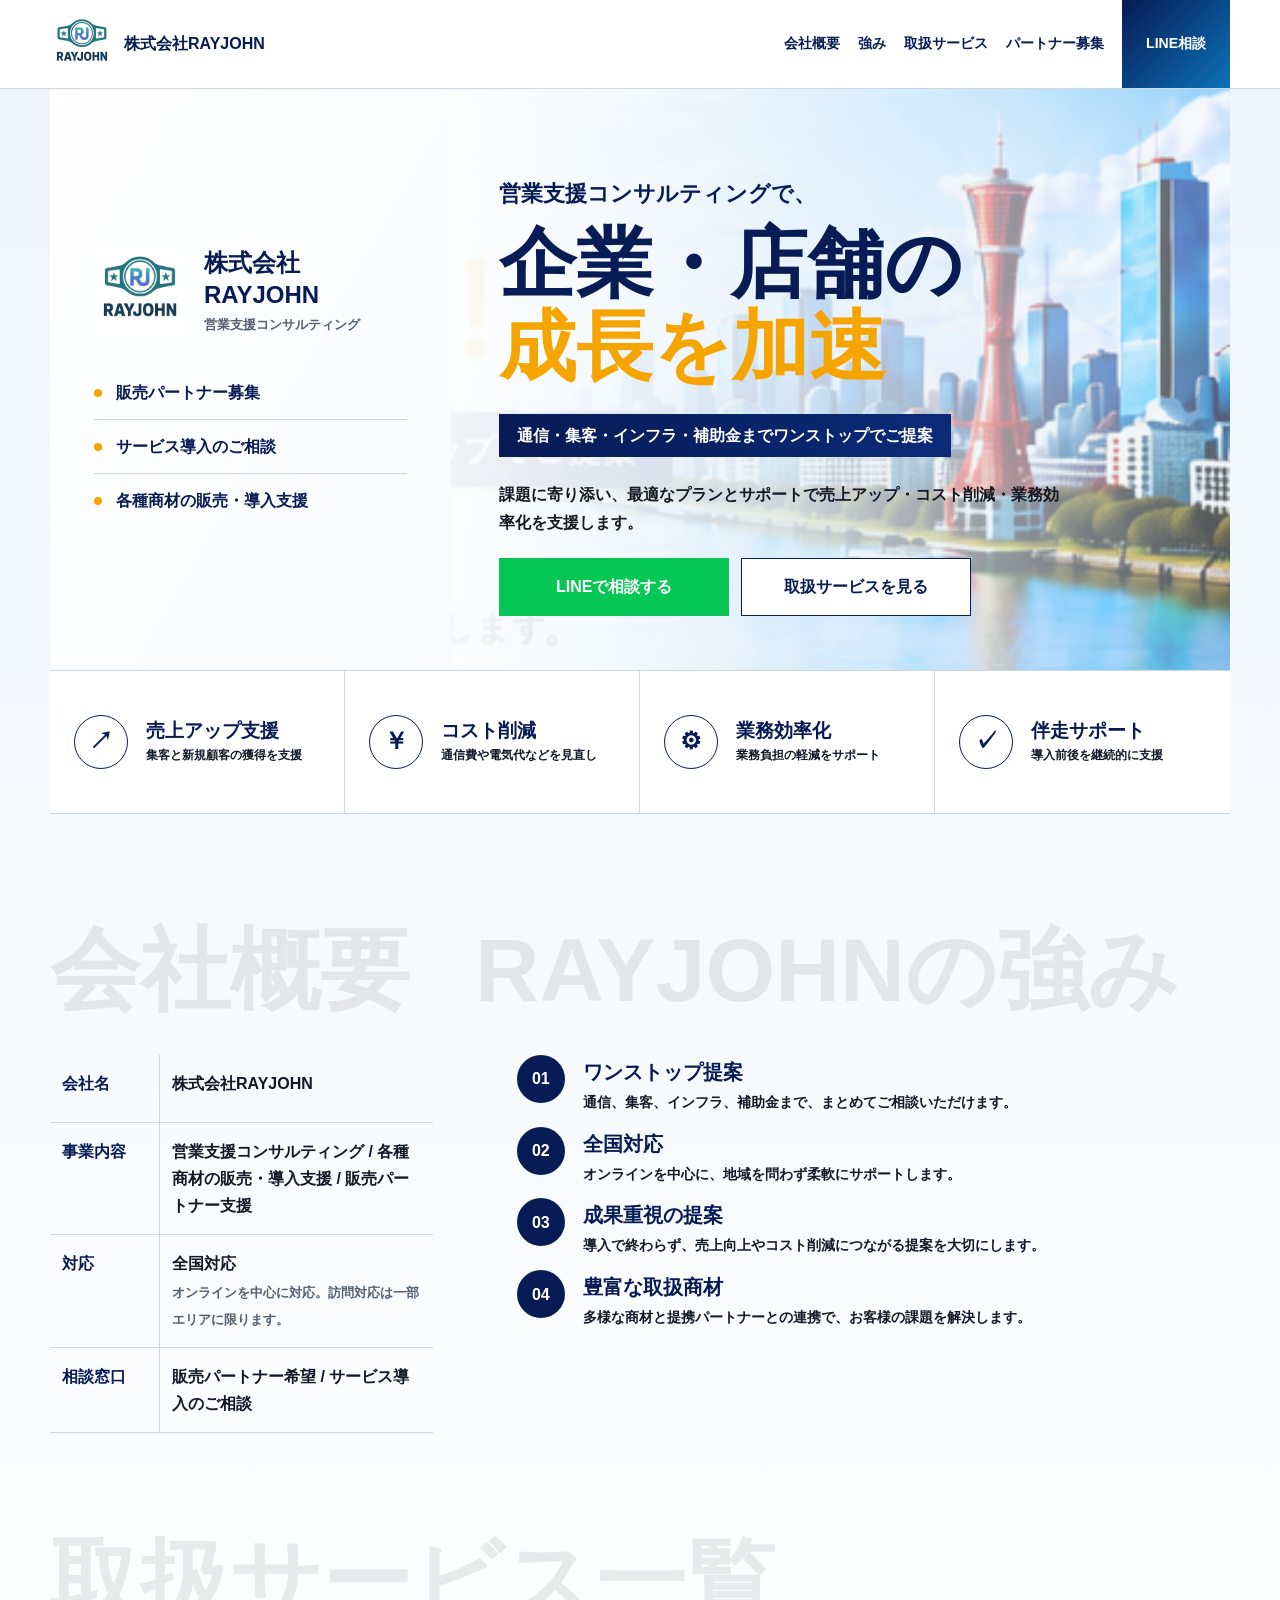
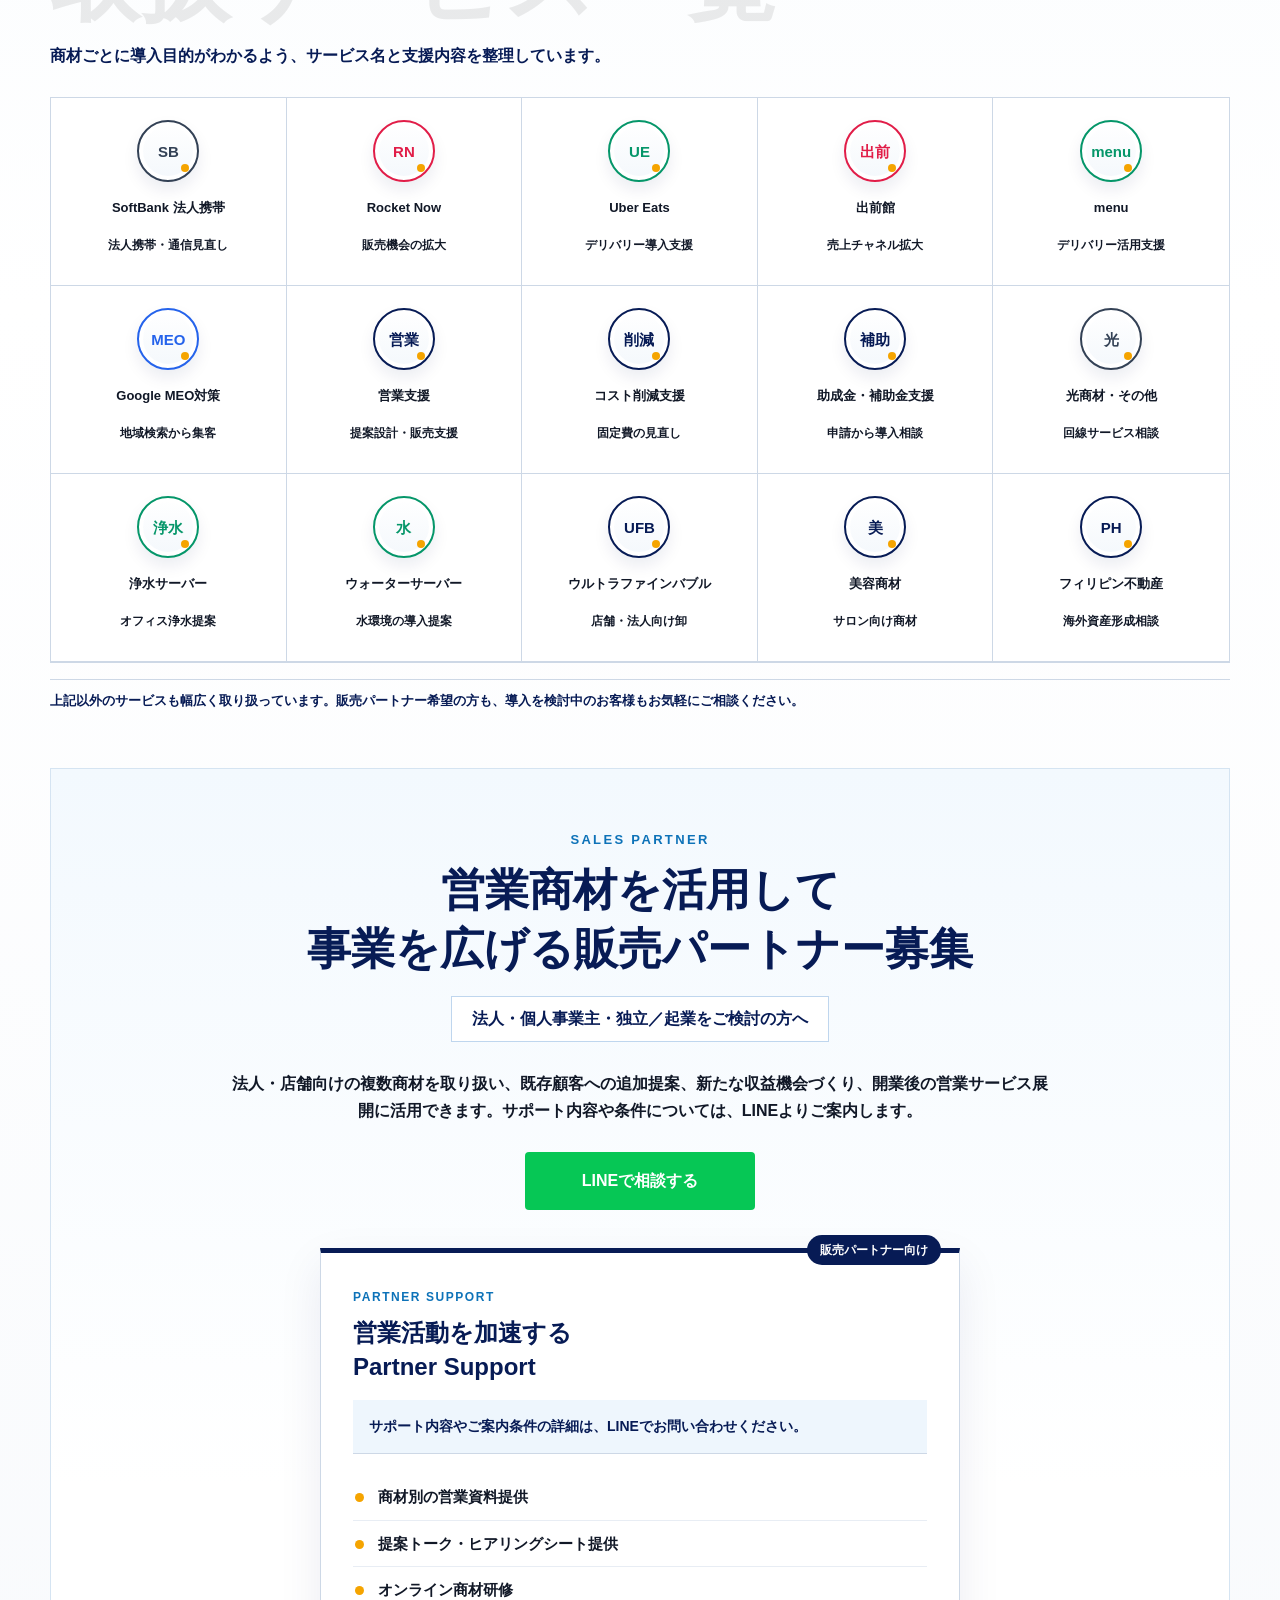
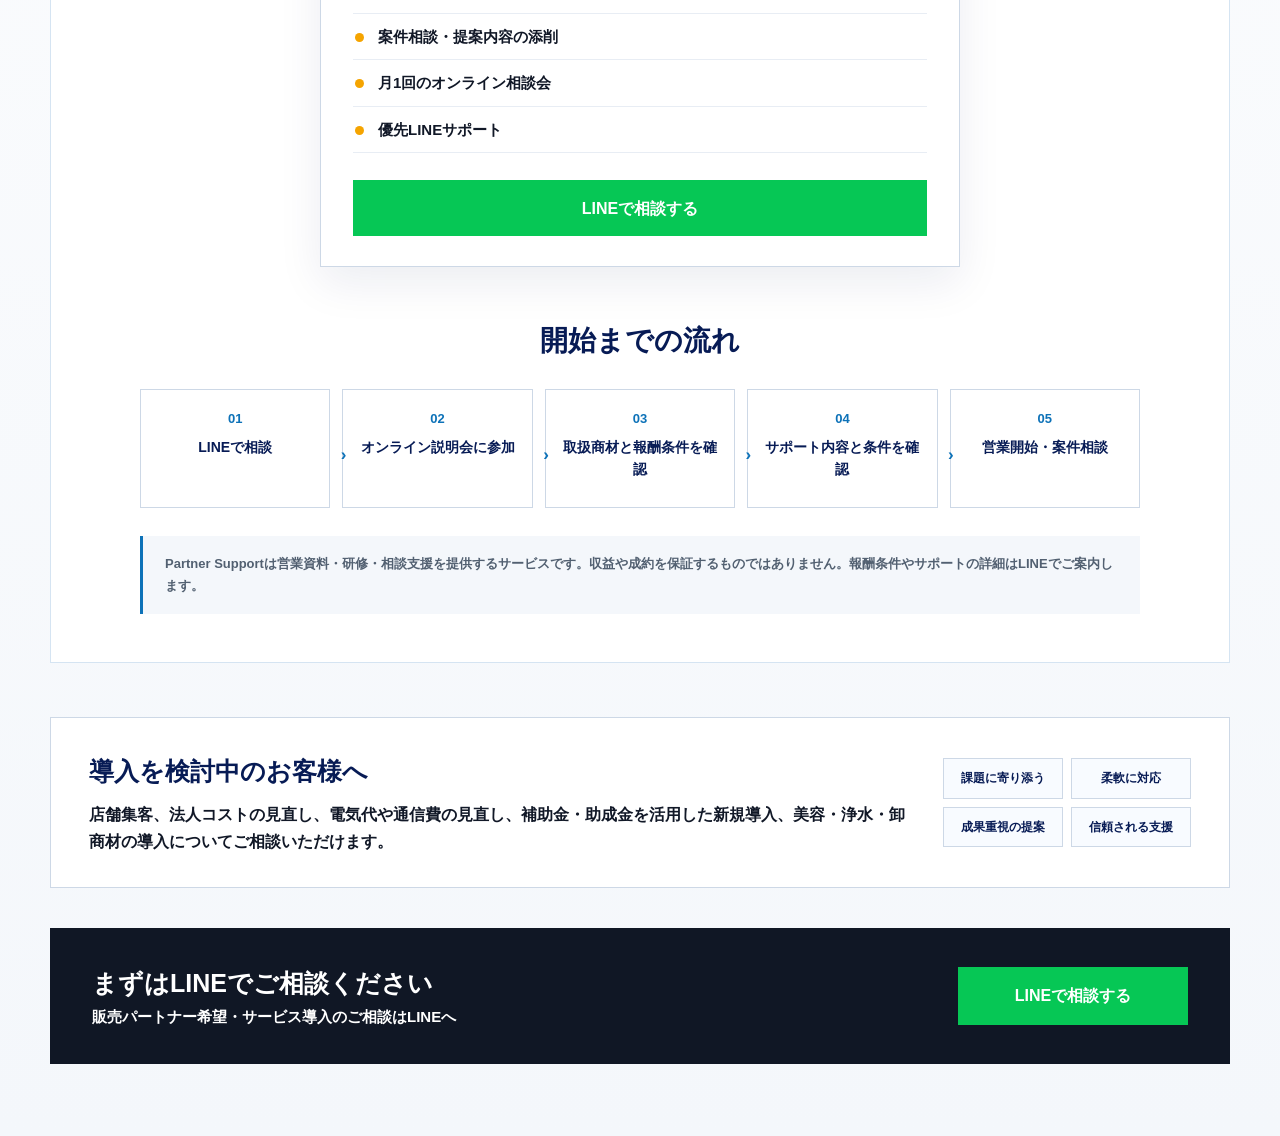
<file: index.html>
<!DOCTYPE html>
<html lang="ja">
<head>
  <meta charset="UTF-8">
  <meta name="viewport" content="width=device-width, initial-scale=1.0">
  <title>株式会社RAYJOHN | 営業支援コンサルティング</title>
  <meta name="description" content="株式会社RAYJOHNは、通信・集客・インフラ・補助金まで、企業や店舗の課題に合わせてワンストップでご提案する営業支援コンサルティング会社です。">
  <link rel="stylesheet" href="style.css?v=20260526-1">
</head>
<body>
  <header class="site-header">
    <div class="header-inner">
      <a class="brand" href="#top" aria-label="株式会社RAYJOHN トップへ">
        <img src="https://rayjohncompany.github.io/-/assets/rayjohn-logo.png" alt="RAYJOHN ロゴ">
        <span>株式会社RAYJOHN</span>
      </a>
      <button class="menu-button" type="button" aria-label="メニューを開く" aria-expanded="false">
        <span></span>
        <span></span>
        <span></span>
      </button>
      <nav class="nav" aria-label="メインメニュー">
        <a href="#overview">会社概要</a>
        <a href="#strength">強み</a>
        <a href="#services">取扱サービス</a>
        <a href="#partner">パートナー募集</a>
        <a href="#contact" class="nav-cta">LINE相談</a>
      </nav>
    </div>
  </header>

  <main id="top" class="page-shell">
    <article class="sales-sheet">
      <section class="hero-doc">
        <div class="hero-info-panel">
          <div class="hero-brand-card">
            <img src="https://rayjohncompany.github.io/-/assets/rayjohn-logo.png" alt="RAYJOHN ロゴ">
            <div>
              <p class="company-name">株式会社RAYJOHN</p>
              <span>営業支援コンサルティング</span>
            </div>
          </div>
          <ul class="hero-scope-list">
            <li>販売パートナー募集</li>
            <li>サービス導入のご相談</li>
            <li>各種商材の販売・導入支援</li>
          </ul>
        </div>

        <div class="hero-message">
          <div class="hero-city" aria-hidden="true"></div>
          <div class="hero-copy">
            <p>営業支援コンサルティングで、</p>
            <h1>企業・店舗の<br><span>成長を加速</span></h1>
            <div class="hero-ribbon">通信・集客・インフラ・補助金までワンストップでご提案</div>
            <p class="hero-lead">課題に寄り添い、最適なプランとサポートで売上アップ・コスト削減・業務効率化を支援します。</p>
            <div class="hero-actions">
              <a class="line-button" href="https://lin.ee/OEi7EAt" target="_blank" rel="noopener">LINEで相談する</a>
              <a class="outline-button" href="#services">取扱サービスを見る</a>
            </div>
          </div>
        </div>
      </section>

      <section class="support-strip" aria-label="主な支援内容">
        <div class="support-item">
          <span class="support-icon">↗</span>
          <div><h2>売上アップ支援</h2><p>集客と新規顧客の獲得を支援</p></div>
        </div>
        <div class="support-item">
          <span class="support-icon">￥</span>
          <div><h2>コスト削減</h2><p>通信費や電気代などを見直し</p></div>
        </div>
        <div class="support-item">
          <span class="support-icon">⚙</span>
          <div><h2>業務効率化</h2><p>業務負担の軽減をサポート</p></div>
        </div>
        <div class="support-item">
          <span class="support-icon">✓</span>
          <div><h2>伴走サポート</h2><p>導入前後を継続的に支援</p></div>
        </div>
      </section>

      <section class="two-column about-section">
        <div id="overview" class="document-box company-box">
          <h2 class="watermark-title">会社概要</h2>
          <dl class="company-list">
            <div><dt>会社名</dt><dd>株式会社RAYJOHN</dd></div>
            <div><dt>事業内容</dt><dd>営業支援コンサルティング / 各種商材の販売・導入支援 / 販売パートナー支援</dd></div>
            <div><dt>対応</dt><dd>全国対応<br><small>オンラインを中心に対応。訪問対応は一部エリアに限ります。</small></dd></div>
            <div><dt>相談窓口</dt><dd>販売パートナー希望 / サービス導入のご相談</dd></div>
          </dl>
        </div>
        <div id="strength" class="document-box strength-box">
          <h2 class="watermark-title">RAYJOHNの強み</h2>
          <div class="strength-list">
            <div><span>01</span><h3>ワンストップ提案</h3><p>通信、集客、インフラ、補助金まで、まとめてご相談いただけます。</p></div>
            <div><span>02</span><h3>全国対応</h3><p>オンラインを中心に、地域を問わず柔軟にサポートします。</p></div>
            <div><span>03</span><h3>成果重視の提案</h3><p>導入で終わらず、売上向上やコスト削減につながる提案を大切にします。</p></div>
            <div><span>04</span><h3>豊富な取扱商材</h3><p>多様な商材と提携パートナーとの連携で、お客様の課題を解決します。</p></div>
          </div>
        </div>
      </section>

      <section id="services" class="service-section">
        <h2 class="watermark-title">取扱サービス一覧</h2>
        <p class="section-lead">商材ごとに導入目的がわかるよう、サービス名と支援内容を整理しています。</p>
        <div class="service-table">
          <article class="service-cell"><span class="service-mark mark-neutral">SB</span><h3>SoftBank 法人携帯</h3><p>法人携帯・通信見直し</p></article>
          <article class="service-cell"><span class="service-mark mark-red">RN</span><h3>Rocket Now</h3><p>販売機会の拡大</p></article>
          <article class="service-cell"><span class="service-mark mark-green">UE</span><h3>Uber Eats</h3><p>デリバリー導入支援</p></article>
          <article class="service-cell"><span class="service-mark mark-red">出前</span><h3>出前館</h3><p>売上チャネル拡大</p></article>
          <article class="service-cell"><span class="service-mark mark-green">menu</span><h3>menu</h3><p>デリバリー活用支援</p></article>
          <article class="service-cell"><span class="service-mark mark-blue">MEO</span><h3>Google MEO対策</h3><p>地域検索から集客</p></article>
          <article class="service-cell"><span class="service-mark">営業</span><h3>営業支援</h3><p>提案設計・販売支援</p></article>
          <article class="service-cell"><span class="service-mark">削減</span><h3>コスト削減支援</h3><p>固定費の見直し</p></article>
          <article class="service-cell"><span class="service-mark">補助</span><h3>助成金・補助金支援</h3><p>申請から導入相談</p></article>
          <article class="service-cell"><span class="service-mark mark-neutral">光</span><h3>光商材・その他</h3><p>回線サービス相談</p></article>
          <article class="service-cell"><span class="service-mark mark-green">浄水</span><h3>浄水サーバー</h3><p>オフィス浄水提案</p></article>
          <article class="service-cell"><span class="service-mark mark-green">水</span><h3>ウォーターサーバー</h3><p>水環境の導入提案</p></article>
          <article class="service-cell"><span class="service-mark">UFB</span><h3>ウルトラファインバブル</h3><p>店舗・法人向け卸</p></article>
          <article class="service-cell"><span class="service-mark">美</span><h3>美容商材</h3><p>サロン向け商材</p></article>
          <article class="service-cell"><span class="service-mark">PH</span><h3>フィリピン不動産</h3><p>海外資産形成相談</p></article>
        </div>
        <p class="service-note">上記以外のサービスも幅広く取り扱っています。販売パートナー希望の方も、導入を検討中のお客様もお気軽にご相談ください。</p>
      </section>

      <section id="partner" class="partner-section">
        <div class="partner-intro">
          <p class="section-eyebrow">SALES PARTNER</p>
          <h2>営業商材を活用して<br>事業を広げる販売パートナー募集</h2>
          <p class="partner-target">法人・個人事業主・独立／起業をご検討の方へ</p>
          <p>法人・店舗向けの複数商材を取り扱い、既存顧客への追加提案、新たな収益機会づくり、開業後の営業サービス展開に活用できます。サポート内容や条件については、LINEよりご案内します。</p>
          <a class="line-button primary-line" href="https://lin.ee/OEi7EAt" target="_blank" rel="noopener">LINEで相談する</a>
        </div>

        <div class="plan-grid single-plan" aria-label="販売パートナー向けサポート内容">
          <article class="plan-card support-plan">
            <p class="plan-badge">販売パートナー向け</p>
            <p class="plan-label">PARTNER SUPPORT</p>
            <h3>営業活動を加速する<br>Partner Support</h3>
            <p class="support-guidance">サポート内容やご案内条件の詳細は、LINEでお問い合わせください。</p>
            <ul class="check-list">
              <li>商材別の営業資料提供</li>
              <li>提案トーク・ヒアリングシート提供</li>
              <li>オンライン商材研修</li>
              <li>案件相談・提案内容の添削</li>
              <li>月1回のオンライン相談会</li>
              <li>優先LINEサポート</li>
            </ul>
            <a class="card-button sub-action" href="https://lin.ee/OEi7EAt" target="_blank" rel="noopener">LINEで相談する</a>
          </article>
        </div>

        <div class="start-flow">
          <h3>開始までの流れ</h3>
          <ol>
            <li><span>01</span><strong>LINEで相談</strong></li>
            <li><span>02</span><strong>オンライン説明会に参加</strong></li>
            <li><span>03</span><strong>取扱商材と報酬条件を確認</strong></li>
            <li><span>04</span><strong>サポート内容と条件を確認</strong></li>
            <li><span>05</span><strong>営業開始・案件相談</strong></li>
          </ol>
        </div>
        <p class="disclaimer">Partner Supportは営業資料・研修・相談支援を提供するサービスです。収益や成約を保証するものではありません。報酬条件やサポートの詳細はLINEでご案内します。</p>
      </section>

      <section class="customer-section">
        <div class="customer-copy">
          <h2>導入を検討中のお客様へ</h2>
          <p>店舗集客、法人コストの見直し、電気代や通信費の見直し、補助金・助成金を活用した新規導入、美容・浄水・卸商材の導入についてご相談いただけます。</p>
        </div>
        <div class="mini-icons">
          <span>課題に寄り添う</span>
          <span>柔軟に対応</span>
          <span>成果重視の提案</span>
          <span>信頼される支援</span>
        </div>
      </section>

      <section id="contact" class="line-contact">
        <div>
          <p>まずはLINEでご相談ください</p>
          <strong>販売パートナー希望・サービス導入のご相談はLINEへ</strong>
        </div>
        <a href="https://lin.ee/OEi7EAt" target="_blank" rel="noopener">LINEで相談する</a>
      </section>
    </article>
  </main>
  <script src="script.js?v=20260526-1"></script>
</body>
</html>
</file>
<file: style.css>
:root {
  --navy: #071b55;
  --navy-2: #0b2a78;
  --blue: #0d72b8;
  --blue-soft: #eef6fd;
  --gold: #f5a400;
  --ink: #111827;
  --muted: #526071;
  --line: #cdd8e6;
  --paper: #ffffff;
  --green: #06c755;
  --shadow: 0 16px 42px rgba(7, 27, 85, 0.08);
}

* {
  box-sizing: border-box;
}

html {
  scroll-behavior: smooth;
}

body {
  margin: 0;
  color: var(--ink);
  font-family: "Helvetica Neue", Arial, "Hiragino Sans", "Yu Gothic", Meiryo, sans-serif;
  line-height: 1.7;
  background: linear-gradient(180deg, #eef5fb 0%, #fff 44%, #f4f7fb 100%);
}

img {
  display: block;
  max-width: 100%;
}

a {
  color: inherit;
}

main [id] {
  scroll-margin-top: 104px;
}

.site-header {
  position: sticky;
  top: 0;
  z-index: 30;
  border-bottom: 1px solid var(--line);
  background: rgba(255, 255, 255, 0.96);
  backdrop-filter: blur(12px);
}

.header-inner {
  display: flex;
  align-items: center;
  justify-content: space-between;
  gap: 20px;
  width: min(1180px, calc(100% - 32px));
  min-height: 88px;
  margin: 0 auto;
}

.brand {
  display: inline-flex;
  align-items: center;
  gap: 10px;
  color: var(--navy);
  font-weight: 900;
  text-decoration: none;
}

.brand img {
  width: 64px;
}

.nav {
  display: flex;
  align-items: center;
  gap: 18px;
  color: var(--navy);
  font-size: 14px;
  font-weight: 800;
}

.nav a {
  text-decoration: none;
}

.nav-cta {
  padding: 32px 24px;
  color: #fff;
  background: linear-gradient(135deg, var(--navy), var(--blue));
}

.menu-button {
  display: none;
  width: 42px;
  height: 42px;
  padding: 9px;
  border: 1px solid var(--line);
  border-radius: 4px;
  background: #fff;
}

.menu-button span {
  display: block;
  height: 2px;
  margin: 5px 0;
  background: var(--navy);
}

.page-shell {
  width: min(1180px, calc(100% - 28px));
  margin: 0 auto 72px;
}

.hero-doc {
  display: grid;
  grid-template-columns: 34% 66%;
  min-height: 560px;
  background: linear-gradient(120deg, rgba(255,255,255,.98), rgba(236,245,252,.96) 52%, rgba(217,235,247,.9));
}

.hero-info-panel {
  display: flex;
  flex-direction: column;
  justify-content: center;
  gap: 28px;
  padding: 58px 44px 44px;
  background: rgba(255, 255, 255, .64);
}

.hero-brand-card {
  display: grid;
  grid-template-columns: 92px 1fr;
  gap: 18px;
  align-items: center;
}

.hero-brand-card img {
  width: 104px;
}

.company-name {
  margin: 0;
  color: var(--navy);
  font-size: 24px;
  font-weight: 900;
  line-height: 1.3;
}

.hero-brand-card span {
  display: block;
  margin-top: 4px;
  color: var(--muted);
  font-size: 13px;
  font-weight: 900;
}

.hero-scope-list {
  margin: 0;
  padding: 0;
  list-style: none;
}

.hero-scope-list li {
  position: relative;
  padding: 13px 0 13px 22px;
  border-bottom: 1px solid #d4d4d4;
  color: var(--navy);
  font-weight: 900;
}

.hero-scope-list li:last-child {
  border-bottom: 0;
}

.hero-scope-list li::before {
  position: absolute;
  top: 23px;
  left: 0;
  width: 8px;
  height: 8px;
  border-radius: 50%;
  background: var(--gold);
  content: "";
}

.hero-message {
  position: relative;
  min-height: 560px;
  overflow: hidden;
}

.hero-city {
  position: absolute;
  inset: 0;
  background:
    linear-gradient(90deg, rgba(255,255,255,.95), rgba(235,245,252,.86) 42%, rgba(235,245,252,.24)),
    url("https://rayjohncompany.github.io/-/assets/reference-crops/city-hero.png") right top / cover no-repeat;
  opacity: .86;
}

.hero-copy {
  position: relative;
  z-index: 1;
  max-width: 700px;
  padding: 86px 48px 54px;
}

.hero-copy p {
  margin: 0;
  color: var(--navy);
  font-size: 22px;
  font-weight: 900;
}

.hero-copy h1 {
  margin: 10px 0 22px;
  color: var(--navy);
  font-size: clamp(44px, 6vw, 78px);
  line-height: 1.08;
}

.hero-copy h1 span {
  color: var(--gold);
}

.hero-ribbon {
  display: inline-block;
  margin: 4px 0 24px;
  padding: 10px 18px;
  color: #fff;
  background: linear-gradient(90deg, var(--navy), var(--navy-2));
  font-weight: 900;
  line-height: 1.45;
}

.hero-lead {
  max-width: 560px;
  color: #151923 !important;
  font-size: 16px !important;
  font-weight: 800 !important;
}

.hero-actions {
  display: flex;
  flex-wrap: wrap;
  gap: 12px;
  margin-top: 22px;
}

.hero-actions a,
.line-contact a,
.primary-line {
  display: inline-flex;
  align-items: center;
  justify-content: center;
  min-height: 58px;
  min-width: 230px;
  padding: 14px 26px;
  color: #fff;
  font-weight: 900;
  text-decoration: none;
}

.line-button,
.line-contact a {
  background: var(--green);
}

.outline-button {
  border: 1px solid var(--navy);
  color: var(--navy) !important;
  background: #fff;
}

.support-strip {
  display: grid;
  grid-template-columns: repeat(4, 1fr);
  border-top: 1px solid var(--line);
  border-bottom: 1px solid var(--line);
  background: #fff;
}

.support-item {
  display: grid;
  grid-template-columns: 58px 1fr;
  align-items: center;
  gap: 14px;
  min-height: 142px;
  padding: 28px 24px;
  border-right: 1px solid var(--line);
}

.support-item:last-child {
  border-right: 0;
}

.support-icon {
  display: grid;
  place-items: center;
  width: 54px;
  height: 54px;
  border: 1px solid var(--navy);
  border-radius: 50%;
  color: var(--navy);
  font-size: 24px;
  font-weight: 900;
}

.support-item h2 {
  margin: 0 0 2px;
  color: var(--navy);
  font-size: 19px;
  line-height: 1.35;
  white-space: nowrap;
}

.support-item p {
  margin: 0;
  font-size: 12px;
  font-weight: 800;
}

.two-column {
  display: grid;
  grid-template-columns: 36% 64%;
  padding-top: 96px;
}

.document-box {
  position: relative;
}

.watermark-title {
  margin: 0;
  color: #111;
  font-size: clamp(54px, 7vw, 92px);
  line-height: 1.35;
  opacity: .08;
  white-space: nowrap;
}

.company-list {
  margin: 0;
  padding: 24px 42px 0 0;
}

.company-list div {
  display: grid;
  grid-template-columns: 110px 1fr;
  min-height: 68px;
  border-bottom: 1px solid var(--line);
}

.company-list dt,
.company-list dd {
  margin: 0;
  padding: 15px 12px;
}

.company-list dt {
  border-right: 1px solid var(--line);
  color: var(--navy);
  font-weight: 900;
}

.company-list dd {
  font-weight: 800;
}

.company-list small {
  color: var(--muted);
}

.strength-list {
  display: grid;
  gap: 12px;
  padding: 24px 0 0 42px;
}

.strength-list div {
  display: grid;
  grid-template-columns: 52px 1fr;
  column-gap: 14px;
}

.strength-list span {
  grid-row: span 2;
  display: grid;
  place-items: center;
  width: 48px;
  height: 48px;
  border-radius: 50%;
  color: #fff;
  background: var(--navy);
  font-weight: 900;
}

.strength-list h3 {
  margin: 0;
  color: var(--navy);
  font-size: 20px;
}

.strength-list p {
  margin: 2px 0 0;
  font-size: 14px;
  font-weight: 700;
}

.service-section {
  margin: 88px 0 56px;
}

.section-lead {
  margin: 0 0 28px;
  color: var(--navy);
  font-weight: 800;
}

.service-table {
  display: grid;
  grid-template-columns: repeat(5, 1fr);
  margin-bottom: 16px;
  overflow: hidden;
  border: 1px solid var(--line);
}

.service-cell {
  display: grid;
  grid-template-rows: 62px auto auto;
  align-items: center;
  justify-items: center;
  min-height: 188px;
  padding: 22px 12px;
  border-right: 1px solid var(--line);
  border-bottom: 1px solid var(--line);
  background: #fff;
  text-align: center;
}

.service-cell:nth-child(5n) {
  border-right: 0;
}

.service-mark {
  position: relative;
  display: grid;
  place-items: center;
  width: 62px;
  height: 62px;
  border: 2px solid currentColor;
  border-radius: 50%;
  color: var(--navy);
  background: linear-gradient(180deg, #fff, #f4f8fc);
  font-size: 15px;
  font-weight: 900;
  box-shadow: inset 0 0 0 4px #fff, 0 8px 16px rgba(7, 27, 85, .08);
}

.service-mark::after {
  position: absolute;
  right: 8px;
  bottom: 8px;
  width: 8px;
  height: 8px;
  border-radius: 50%;
  background: var(--gold);
  content: "";
}

.mark-neutral { color: #334155; }
.mark-red { color: #e11d48; }
.mark-green { color: #059669; }
.mark-blue { color: #2563eb; }

.service-cell h3 {
  margin: 8px 0 3px;
  font-size: 13px;
  line-height: 1.35;
}

.service-cell p {
  margin: 0;
  font-size: 11.5px;
  font-weight: 700;
}

.service-note {
  margin: 0;
  padding-top: 10px;
  border-top: 1px solid var(--line);
  color: var(--navy);
  font-size: 13px;
  font-weight: 900;
}

.partner-section {
  margin: 0 0 54px;
  padding: 60px 56px 48px;
  border: 1px solid #d5e4f2;
  background: linear-gradient(180deg, #f3f9fe 0%, #fff 48%);
}

.partner-intro {
  max-width: 820px;
  margin: 0 auto 38px;
  text-align: center;
}

.section-eyebrow {
  margin: 0 0 8px;
  color: var(--blue);
  font-size: 13px;
  font-weight: 900;
  letter-spacing: .18em;
}

.partner-intro h2 {
  margin: 0 0 18px;
  color: var(--navy);
  font-size: clamp(30px, 4vw, 44px);
  line-height: 1.35;
}

.partner-intro > p:not(.section-eyebrow) {
  margin: 0 auto 28px;
  font-weight: 700;
}

.partner-intro .partner-target {
  display: inline-block;
  margin: 0 auto 22px;
  padding: 8px 20px;
  border: 1px solid #bfd6ee;
  color: var(--navy);
  background: #fff;
  font-size: 16px;
  font-weight: 900;
}

.primary-line {
  border-radius: 4px;
  background: var(--green);
}

.plan-grid {
  display: grid;
  grid-template-columns: repeat(2, minmax(0, 1fr));
  gap: 24px;
  max-width: 1000px;
  margin: 0 auto 50px;
}

.single-plan {
  grid-template-columns: minmax(0, 640px);
  justify-content: center;
}

.plan-card {
  position: relative;
  display: flex;
  flex-direction: column;
  padding: 34px 32px 30px;
  border: 1px solid var(--line);
  background: var(--paper);
  box-shadow: var(--shadow);
}

.free-plan {
  border-top: 5px solid var(--green);
}

.support-plan {
  border-top: 5px solid var(--navy);
}

.plan-label {
  margin: 0 0 9px;
  color: var(--blue);
  font-size: 12px;
  font-weight: 900;
  letter-spacing: .13em;
}

.plan-card h3 {
  min-height: 60px;
  margin: 0 0 16px;
  color: var(--navy);
  font-size: 24px;
  line-height: 1.4;
}

.plan-badge {
  position: absolute;
  top: -18px;
  right: 18px;
  margin: 0;
  padding: 5px 13px;
  border-radius: 30px;
  color: #fff;
  background: var(--navy);
  font-size: 12px;
  font-weight: 900;
}

.price {
  display: flex;
  align-items: baseline;
  gap: 10px;
  min-height: 59px;
  margin: 0 0 20px;
  padding-bottom: 18px;
  border-bottom: 1px solid var(--line);
}

.price strong {
  color: var(--navy);
  font-size: 30px;
  line-height: 1.25;
}

.price span {
  color: var(--muted);
  font-size: 14px;
  font-weight: 800;
}

.monthly strong {
  font-size: 29px;
}

.support-guidance {
  margin: 0 0 20px;
  padding: 15px 16px;
  border-bottom: 1px solid var(--line);
  color: var(--navy);
  background: var(--blue-soft);
  font-size: 14px;
  font-weight: 800;
}

.check-list {
  flex: 1;
  margin: 0 0 27px;
  padding: 0;
  list-style: none;
}

.check-list li {
  position: relative;
  padding: 10px 0 10px 25px;
  border-bottom: 1px solid #e8edf4;
  font-size: 15px;
  font-weight: 800;
}

.check-list li::before {
  position: absolute;
  top: 19px;
  left: 2px;
  width: 9px;
  height: 9px;
  border-radius: 50%;
  background: var(--gold);
  content: "";
}

.card-button {
  display: flex;
  align-items: center;
  justify-content: center;
  min-height: 56px;
  padding: 13px 18px;
  font-weight: 900;
  text-decoration: none;
}

.main-action {
  color: #fff;
  background: var(--green);
}

.sub-action {
  color: #fff;
  background: var(--green);
}

.start-flow {
  max-width: 1000px;
  margin: 0 auto 28px;
}

.start-flow h3 {
  margin: 0 0 24px;
  color: var(--navy);
  font-size: 28px;
  text-align: center;
}

.start-flow ol {
  display: grid;
  grid-template-columns: repeat(5, 1fr);
  gap: 12px;
  margin: 0;
  padding: 0;
  list-style: none;
}

.start-flow li {
  position: relative;
  min-height: 119px;
  padding: 18px 12px;
  border: 1px solid var(--line);
  background: #fff;
  text-align: center;
}

.start-flow li:not(:last-child)::after {
  position: absolute;
  top: 51px;
  right: -17px;
  z-index: 2;
  color: var(--blue);
  font-size: 17px;
  font-weight: 900;
  content: "›";
}

.start-flow span {
  display: block;
  color: var(--blue);
  font-size: 13px;
  font-weight: 900;
}

.start-flow strong {
  display: block;
  margin-top: 7px;
  color: var(--navy);
  font-size: 14px;
  line-height: 1.55;
}

.disclaimer {
  max-width: 1000px;
  margin: 0 auto;
  padding: 17px 22px;
  border-left: 3px solid var(--blue);
  color: var(--muted);
  background: #f4f7fb;
  font-size: 13px;
  font-weight: 700;
}

.customer-section {
  display: grid;
  grid-template-columns: 1fr auto;
  align-items: center;
  gap: 28px;
  margin-bottom: 40px;
  padding: 32px 38px;
  border: 1px solid var(--line);
  background: #fff;
}

.customer-section h2 {
  margin: 0 0 8px;
  color: var(--navy);
  font-size: 25px;
}

.customer-section p {
  margin: 0;
  font-weight: 700;
}

.mini-icons {
  display: grid;
  grid-template-columns: repeat(2, 120px);
  gap: 8px;
}

.mini-icons span {
  padding: 9px 8px;
  border: 1px solid var(--line);
  color: var(--navy);
  background: #f8fbff;
  font-size: 12px;
  font-weight: 900;
  text-align: center;
  white-space: nowrap;
}

.line-contact {
  display: grid;
  grid-template-columns: 1fr auto;
  align-items: center;
  gap: 18px;
  padding: 34px 42px;
  color: #fff;
  background: #101725;
}

.line-contact p {
  margin: 0;
  font-size: 25px;
  font-weight: 900;
}

.line-contact strong {
  display: block;
  font-size: 15px;
}

@media (max-width: 980px) {
  .menu-button {
    display: block;
  }

  .nav {
    position: absolute;
    top: 88px;
    right: 0;
    left: 0;
    display: none;
    flex-direction: column;
    align-items: flex-start;
    gap: 0;
    padding: 12px 20px;
    border-bottom: 1px solid var(--line);
    background: #fff;
  }

  .nav.is-open {
    display: flex;
  }

  .nav a {
    display: flex;
    align-items: center;
    width: 100%;
    min-height: 48px;
    padding: 10px 0;
  }

  .nav-cta {
    width: auto !important;
    padding: 8px 14px !important;
  }

  .hero-doc,
  .two-column {
    grid-template-columns: 1fr;
  }

  .hero-message {
    min-height: 520px;
  }

  .hero-info-panel {
    display: grid;
    grid-template-columns: 260px 1fr;
    align-items: center;
    padding: 22px 32px;
  }

  .support-strip {
    grid-template-columns: repeat(2, 1fr);
  }

  .support-item:nth-child(even) {
    border-right: 0;
  }

  .about-section {
    gap: 34px;
  }

  .strength-list {
    padding-left: 0;
  }

  .service-table {
    grid-template-columns: repeat(3, 1fr);
  }

  .service-cell:nth-child(5n) {
    border-right: 1px solid var(--line);
  }

  .service-cell:nth-child(3n) {
    border-right: 0;
  }

  .partner-section {
    padding: 52px 32px 40px;
  }

  .start-flow ol {
    grid-template-columns: repeat(2, 1fr);
  }

  .start-flow li:not(:last-child)::after {
    display: none;
  }

  .customer-section,
  .line-contact {
    grid-template-columns: 1fr;
  }
}

@media (max-width: 640px) {
  main [id] {
    scroll-margin-top: 80px;
  }

  .header-inner {
    min-height: 68px;
  }

  .brand img {
    width: 54px;
  }

  .brand span {
    font-size: 14px;
  }

  .nav {
    top: 68px;
  }

  .page-shell {
    width: 100%;
    margin-bottom: 32px;
  }

  .hero-doc {
    display: flex;
    flex-direction: column;
  }

  .hero-message {
    order: -1;
    min-height: auto;
  }

  .hero-city {
    background:
      linear-gradient(90deg, rgba(255,255,255,.96), rgba(232,243,251,.9) 62%, rgba(224,239,249,.7)),
      url("https://rayjohncompany.github.io/-/assets/reference-crops/city-hero.png") right top / cover no-repeat;
  }

  .hero-copy {
    padding: 28px 20px 24px;
  }

  .hero-copy p {
    font-size: 16px;
  }

  .hero-copy h1 {
    margin: 6px 0 16px;
    font-size: clamp(34px, 10.3vw, 40px);
  }

  .hero-ribbon {
    margin: 2px 0 18px;
    padding: 10px 12px;
    font-size: 14px;
  }

  .hero-lead {
    font-size: 14px !important;
  }

  .hero-actions {
    flex-direction: column;
  }

  .hero-actions a,
  .line-contact a,
  .primary-line {
    width: 100%;
    min-width: 0;
    min-height: 54px;
  }

  .hero-info-panel {
    display: block;
    padding: 10px 20px 16px;
    background: #fff;
  }

  .hero-brand-card {
    display: none;
  }

  .hero-scope-list li {
    padding: 10px 0 10px 20px;
    font-size: 14px;
  }

  .hero-scope-list li::before {
    top: 20px;
    width: 7px;
    height: 7px;
  }

  .support-strip {
    grid-template-columns: repeat(2, minmax(0, 1fr));
    margin: 12px;
  }

  .support-item {
    display: block;
    min-height: 136px;
    padding: 18px 12px;
  }

  .support-icon {
    width: 42px;
    height: 42px;
    margin-bottom: 10px;
    font-size: 20px;
  }

  .support-item h2 {
    font-size: 16px;
    white-space: normal;
  }

  .two-column,
  .service-section {
    padding-right: 12px;
    padding-left: 12px;
  }

  .two-column {
    gap: 16px;
    padding-top: 36px;
  }

  .company-box,
  .strength-box {
    padding: 18px;
    border: 1px solid var(--line);
    background: #fff;
  }

  .watermark-title {
    padding-bottom: 12px;
    color: var(--navy);
    font-size: 26px;
    opacity: 1;
    white-space: normal;
  }

  .company-list {
    padding: 0;
  }

  .company-list div {
    grid-template-columns: 1fr;
  }

  .company-list dt {
    border-right: 0;
    border-bottom: 1px solid var(--line);
    padding-bottom: 8px;
  }

  .company-list dd {
    padding-top: 8px;
  }

  .strength-list {
    padding: 2px 0 0;
  }

  .strength-list div {
    grid-template-columns: 42px 1fr;
    column-gap: 12px;
  }

  .strength-list span {
    width: 38px;
    height: 38px;
    font-size: 13px;
  }

  .strength-list h3 {
    font-size: 17px;
  }

  .strength-list p {
    font-size: 13px;
  }

  .service-section {
    margin: 36px 0 28px;
  }

  .service-table {
    grid-template-columns: repeat(2, 1fr);
  }

  .service-cell {
    min-height: 164px;
    padding: 16px 8px;
  }

  .service-cell:nth-child(3n),
  .service-cell:nth-child(5n) {
    border-right: 1px solid var(--line);
  }

  .service-cell:nth-child(even) {
    border-right: 0;
  }

  .partner-section {
    margin: 0;
    padding: 36px 16px 30px;
    border-right: 0;
    border-left: 0;
  }

  .partner-intro {
    margin-bottom: 29px;
    text-align: left;
  }

  .partner-intro h2 {
    font-size: 28px;
  }

  .partner-intro .partner-target {
    margin-bottom: 17px;
    padding: 8px 12px;
    font-size: 14px;
  }

  .plan-grid {
    grid-template-columns: 1fr;
    gap: 30px;
    margin-bottom: 38px;
  }

  .plan-card {
    padding: 29px 20px 22px;
  }

  .plan-card h3 {
    min-height: 0;
    font-size: 21px;
  }

  .price strong,
  .monthly strong {
    font-size: 27px;
  }

  .start-flow h3 {
    text-align: left;
    font-size: 24px;
  }

  .start-flow ol {
    grid-template-columns: 1fr;
    gap: 8px;
  }

  .start-flow li {
    display: flex;
    align-items: center;
    gap: 16px;
    min-height: 68px;
    padding: 12px 16px;
    text-align: left;
  }

  .start-flow strong {
    margin: 0;
  }

  .disclaimer {
    padding: 14px 15px;
  }

  .customer-section {
    margin: 28px 12px;
    padding: 22px 18px;
  }

  .customer-section h2 {
    font-size: 22px;
  }

  .mini-icons {
    grid-template-columns: repeat(2, 1fr);
  }

  .line-contact {
    padding: 22px 18px;
  }

  .line-contact p {
    font-size: 21px;
  }
}
</file>
